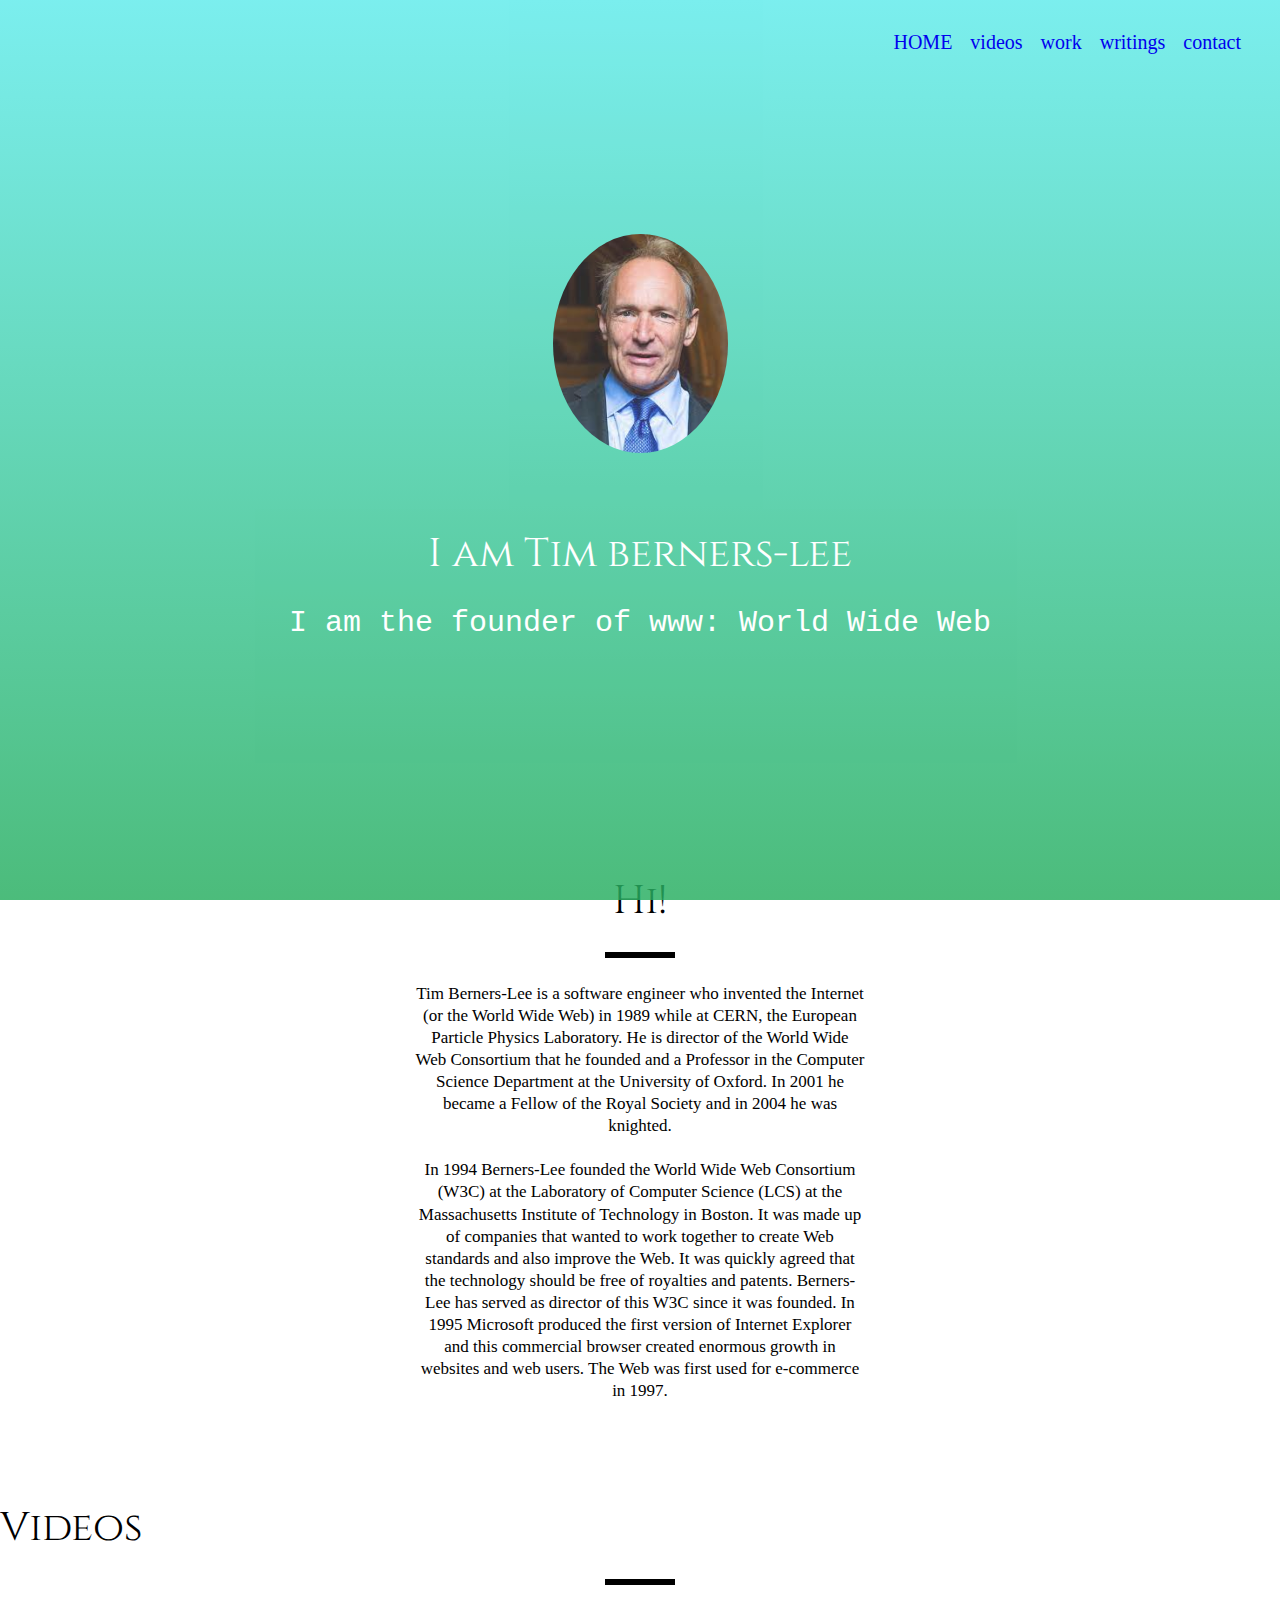
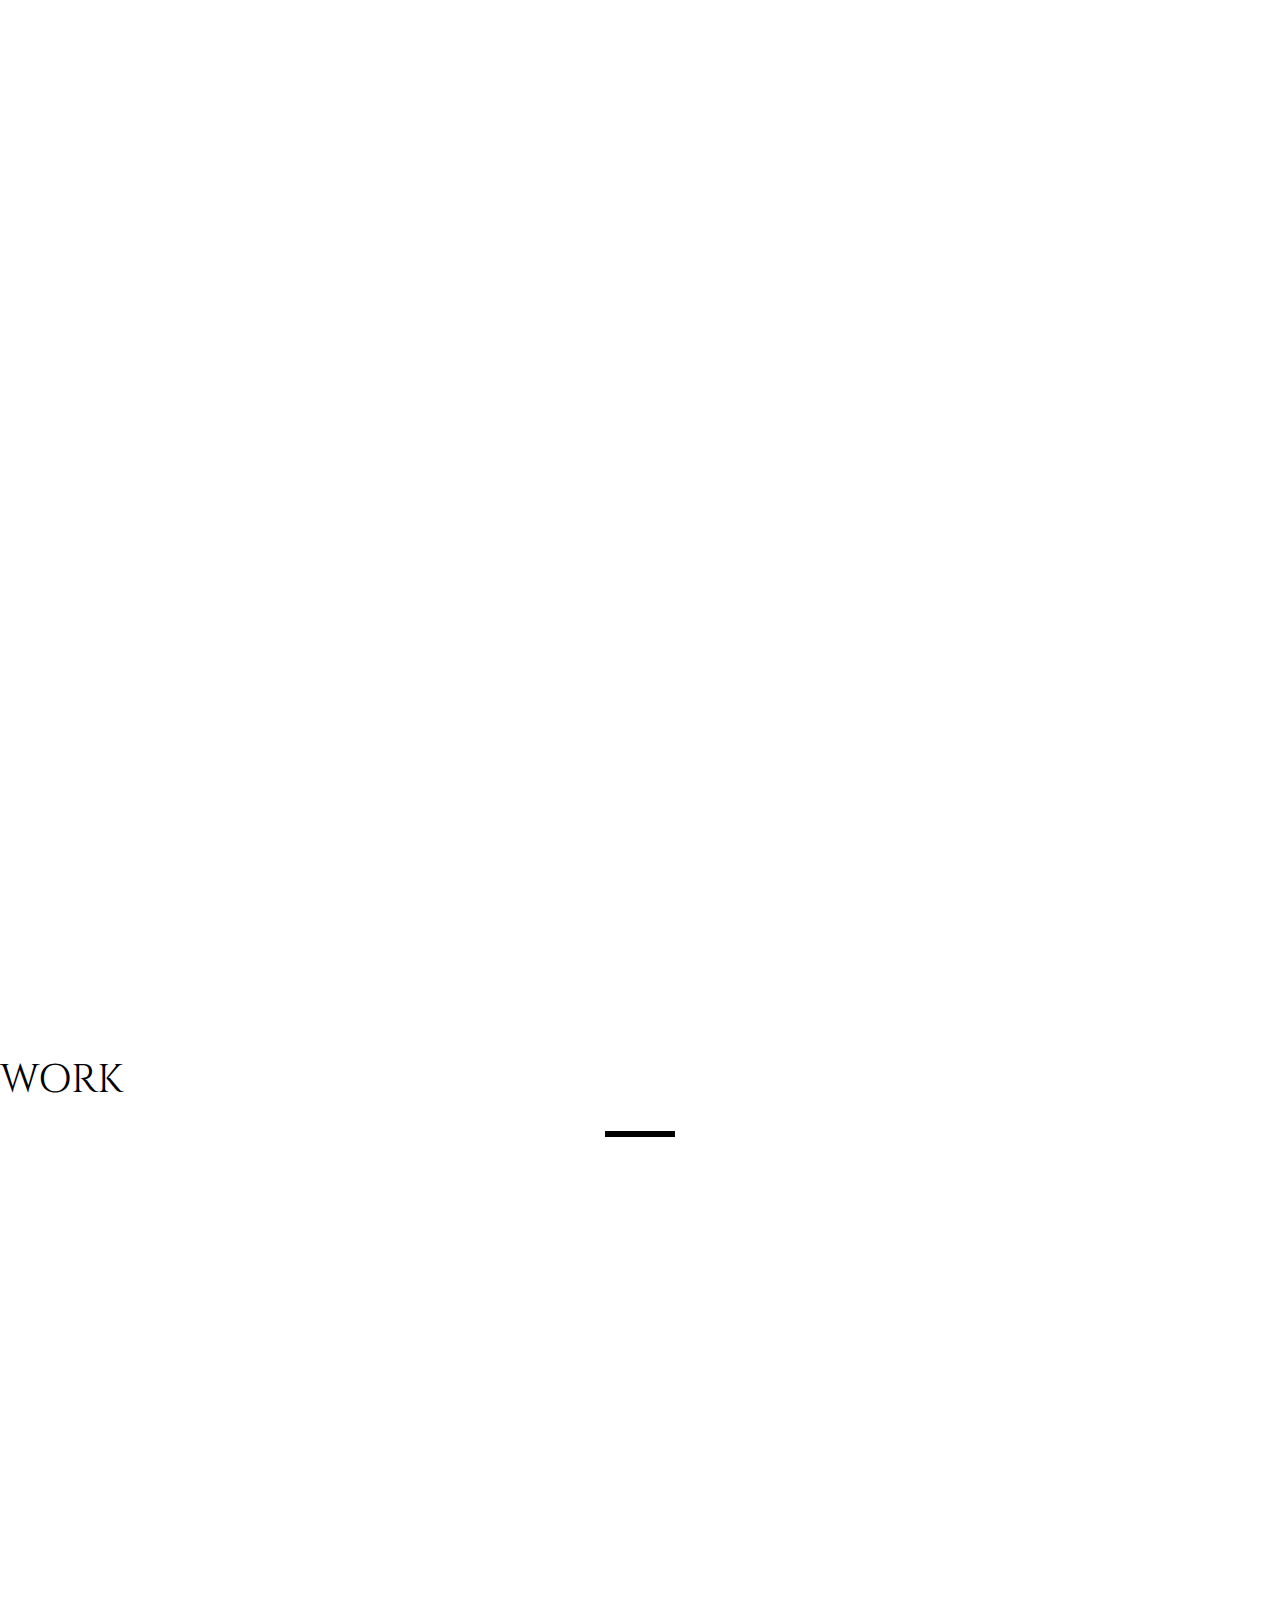
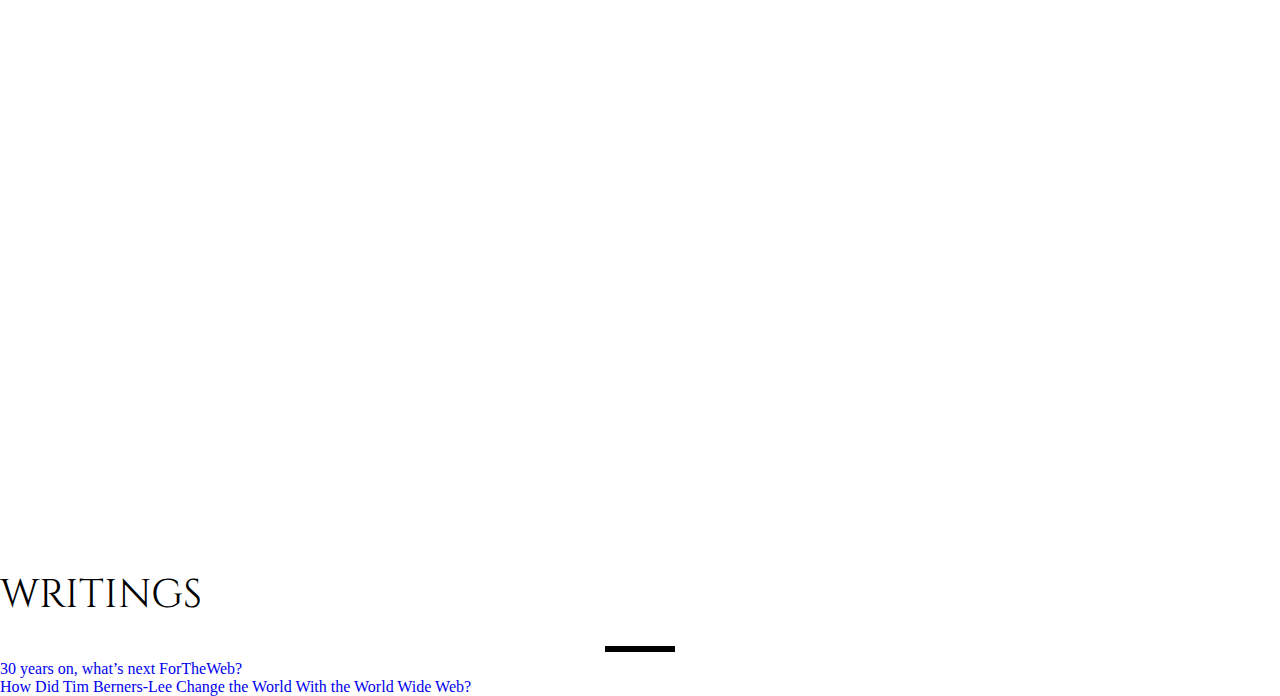
<file: Tim Berners-Lee/index.html>
<html>

<head>
    <meta charset="utf-8">
    <meta name="viewport" content="width=device-width, initial-scale=1.0">
    <title>Tim Berners-lee</title>
    <link rel="stylesheet" href="style.css">
    <link href="https://fonts.googleapis.com/css2?family=Cinzel&display=swap" rel="stylesheet">
</head>

<body>
    <ul class="menu">
        <li class="links"><a href="#welcome">HOME </a> </li>
         <li class="links"><a href="#welcome">videos </a> </li>
         <li class="links"><a href="#welcome">work </a> </li>
     <li class="links"><a href="#welcome">writings </a> </li>
     <li class="links"><a href="#welcome">contact </a> </li>
        
    </ul>
    <section id="welcome" class="parallax-container">
        <div class="parallax-inner">

            <img src="index.jpg" class="profile">
            <h1>
                I am Tim berners-lee </h1>
            <h2>
                I am the founder of www: World Wide Web </h2>
        </div>
    </section>
    <section id="bio">

        <h1>Hi!</h1>
        <div class="line"></div>
        <p>Tim Berners-Lee is a software engineer who invented the Internet (or the World Wide Web) in 1989 while at CERN, the European Particle Physics Laboratory. He is director of the World Wide Web Consortium that he founded and a Professor in the Computer Science Department at the University of Oxford. In 2001 he became a Fellow of the Royal Society and in 2004 he was knighted.<br /><br />In 1994 Berners-Lee founded the World Wide Web Consortium (W3C) at the Laboratory of Computer Science (LCS) at the Massachusetts Institute of Technology in Boston. It was made up of companies that wanted to work together to create Web standards and also improve the Web. It was quickly agreed that the technology should be free of royalties and patents. Berners-Lee has served as director of this W3C since it was founded. In 1995 Microsoft produced the first version of Internet Explorer and this commercial browser created enormous growth in websites and web users. The Web was first used for e-commerce in 1997.</p>
    </section>

    <section id="videos">
        <h1>Videos</h1>
        <div class="line"></div>
        <br>
        <iframe width="900" height="500" src="https://www.youtube.com/embed/OM6XIICm_qo" frameborder="0" allow="accelerometer; autoplay; encrypted-media; gyroscope; picture-in-picture" allowfullscreen></iframe>
        <br>
        <br>
        <iframe width="900" height="500" src="https://www.youtube.com/embed/J8hzJxb0rpc" frameborder="0" allow="accelerometer; autoplay; encrypted-media; gyroscope; picture-in-picture" allowfullscreen></iframe>
        
    </section>
    <section id="work">
        <h1>WORK</h1>
        <div class="line"></div>
        <iframe width="900" height="1000" src="https://en.wikipedia.org/wiki/Tim_Berners-Lee#Career_and_research" frameborder="0"></iframe>

    </section>
    <section id="writings">
        <h1>WRITINGS</h1>
        <div class="line"></div>
        <a class="article" href="https://webfoundation.org/2019/03/web-birthday-30" target="_blank">30 years on, what’s next ForTheWeb?</a>
        <br>
        <a class="article" href="https://interestingengineering.com/how-did-tim-berners-lee-change-the-world-with-the-world-wide-web" target="_blank">How Did Tim Berners-Lee Change the World With the World Wide Web?</a>
    </section>


</body>

</html>
</file>
<file: Tim Berners-Lee/style.css>
body {
    margin: 0;
    padding-top: 800px;
}

.profile {
    width: 175px;
    margin-bottom: 50px;
    border-radius: 50%;
}

#welcome {
    position: absolute;
    overflow: hidden;
    height: 800px;
    color: #FFFFFF;
    left: 0;
    top: 0;
    bottom: 0;
    right: 0;
    opacity: 0.83;
    background: linear-gradient(#60ebeb 0%, #27ae60 100%);
    display: table;
    width: 100%;
    height: 100%;
    z-index: 9
}

h1 {
    font-size: 40px;
    line-height: 1.2;
    font-family: 'cinzel', cursive;
    font-weight: 300;
}

h2 {
    font-size: 30px;
    font-weight: 300;
    line-height: 1.2;
    font-family: monospace
}

#bio {
    padding: 50px;
    text-align: center;
    font-size: 42px;
}

.line {
    height: 6px;
    background-color: #000;
    width: 70px;
    margin: 8px auto;
}

p {
    max-width: 450px;
    margin: 25px auto;
    font-size: 17px;
    line-height: 1.3;
}

.parallax-inner {
    display: table-cell;
    position: relative;
    text-align: center;
    vertical-align: middle;
}

.menu {
    list-style: none;
    font-family: sans-serif;
    position: absolute;
    top: 10px;
    right: 30px;
    z-index: 10;
    cursor: pointer;
}

.links {
    float: left;
    color: #fff;
    padding-top: 5px;
    padding-left: 9px;
    padding-right: 9px;
    padding-bottom: 5px;
    font-family: fantasy;
    font-size: 20px
}

.links:hover {


    background-color: dodgerblue;
}

html {
    scroll-behavior: smooth;
}

a {
    text-decoration: none;
}

.article:hover {
    color: fuchsia;
}
</file>
